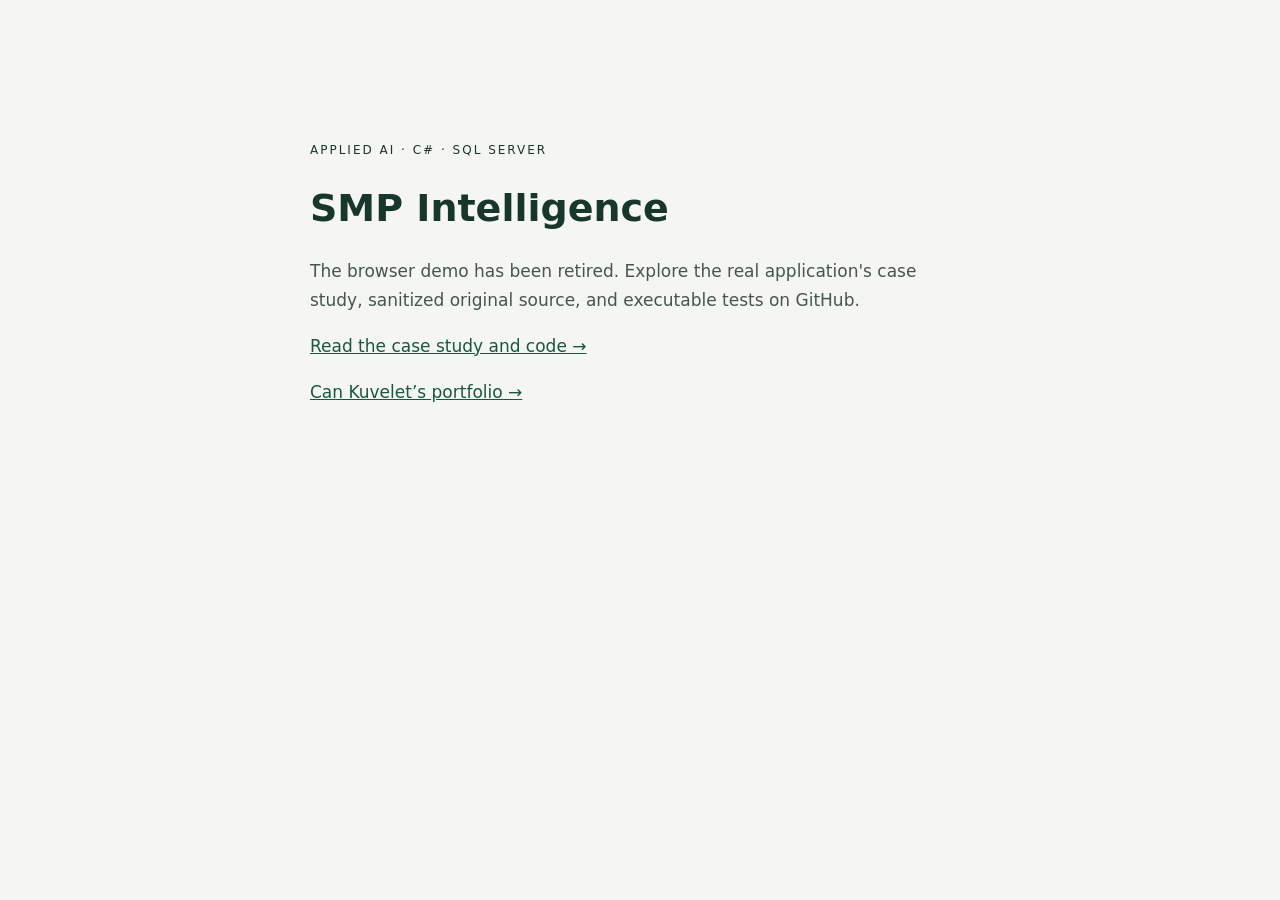
<file: site/index.html>
<!doctype html>
<html lang="en"><head><meta charset="utf-8"><meta name="viewport" content="width=device-width, initial-scale=1"><title>SMP Intelligence — Case study</title>
<style>body{margin:0;background:#f5f6f2;color:#18372c;font:17px/1.7 system-ui,sans-serif}main{max-width:660px;margin:12vh auto;padding:32px}h1{font-size:38px;line-height:1.2}a{color:#185841}p{color:#43574c}.label{font-size:12px;letter-spacing:2px;text-transform:uppercase}</style></head>
<body><main><div class="label">Applied AI · C# · SQL Server</div><h1>SMP Intelligence</h1><p>The browser demo has been retired. Explore the real application's case study, sanitized original source, and executable tests on GitHub.</p><p><a href="https://github.com/Kuvelet/SMP-Intelligence">Read the case study and code →</a></p><p><a href="https://kuvelet.github.io/portfolio/">Can Kuvelet’s portfolio →</a></p></main></body></html>
</file>
